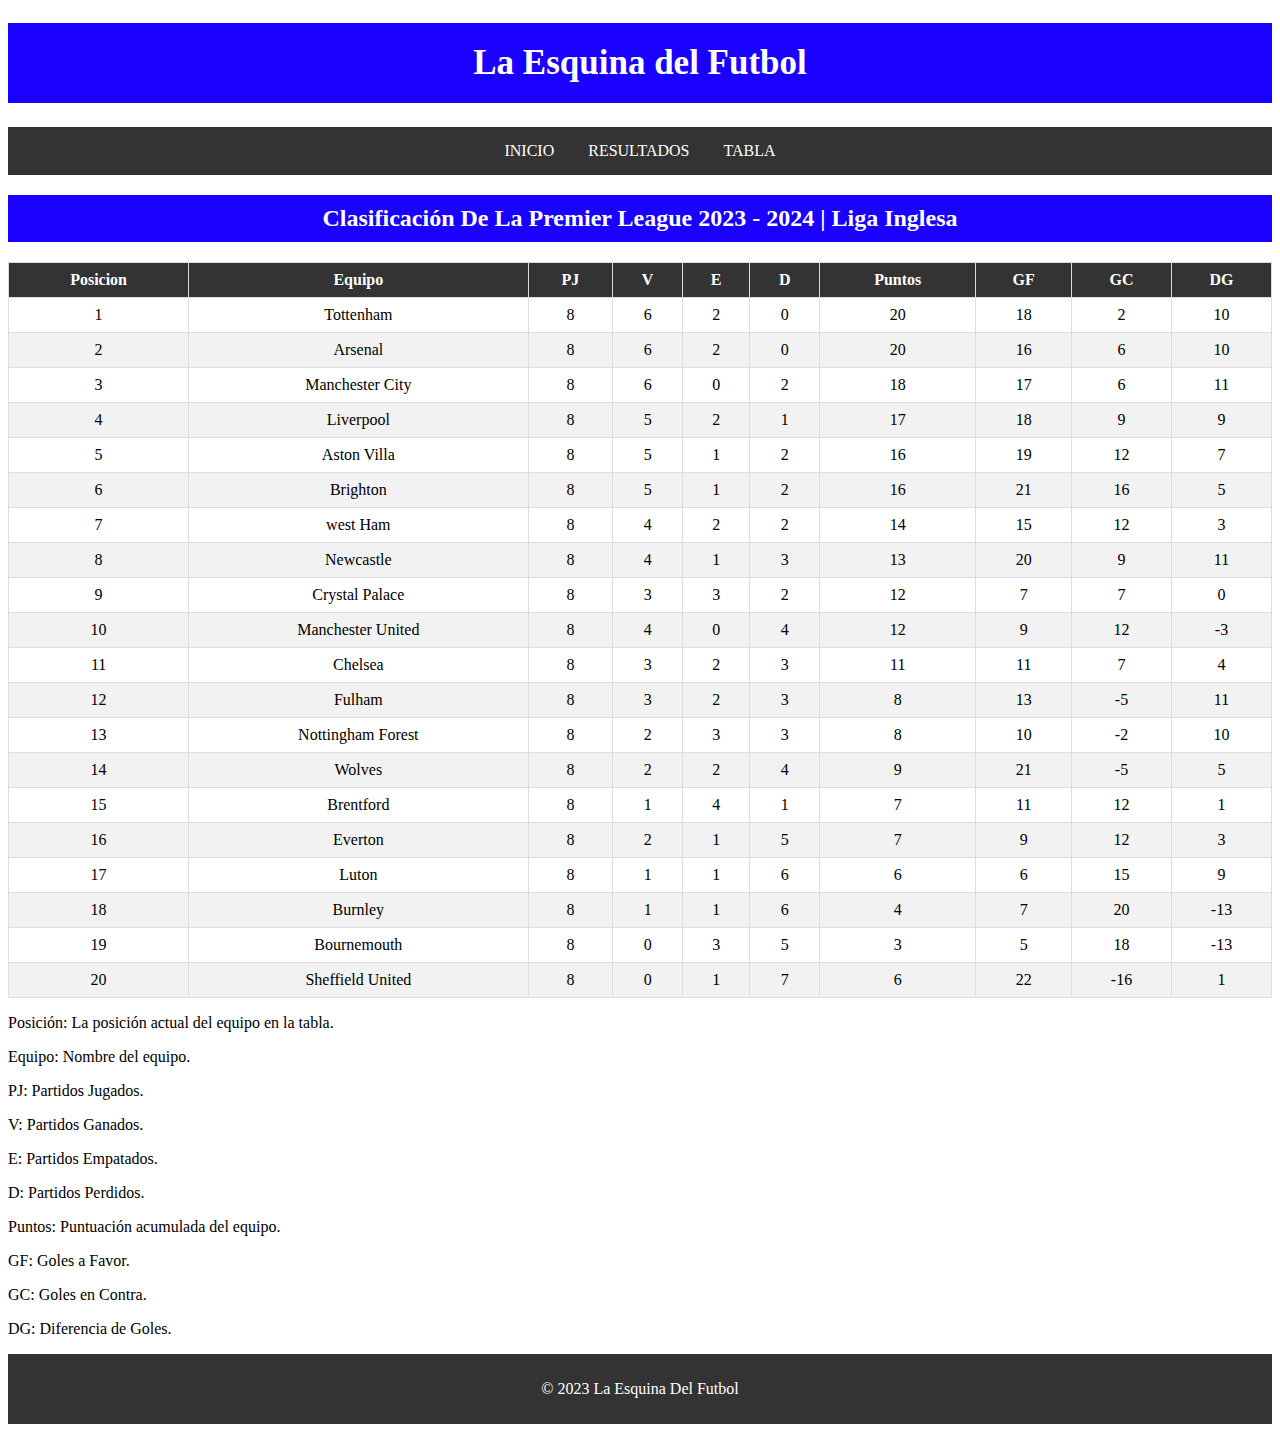
<file: 2.html>
<!DOCTYPE html>
<html lang="es">
<head>
    <meta charset="UTF-8">
    <meta name="viewport" content="width=device-width, initial-scale=1.0">
    <link rel="stylesheet" href="style02.css">
    <title>La Esquina del Futbol</title>
</head>
<body>

<header>
    <h1>La Esquina del Futbol</h1>
    <nav>
        <ul>
            <li><a href="index.html">INICIO</a></li>
            <li><a href="EligeLigaResultado.html">RESULTADOS</a></li>
            <li><a href="EligeLigaTabla.html">TABLA</a></li>
        </ul>
    </nav>
</header>

<section id="content">
    <h2>Clasificación De La Premier League 2023 - 2024 | Liga Inglesa</h2>
    <table id="PremierLeagueTable">
        <thead>
        <tr>
            <th>Posicion</th>
            <th>Equipo</th>
            <th>PJ</th>
            <th>V</th>
            <th>E</th>
            <th>D</th>
            <th>Puntos</th>
            <th>GF</th>
            <th>GC</th>
            <th>DG</th>
        </tr>
        </thead>
        <tbody>
		<tr>
					<td>1</td>
					<td>Tottenham</td>
					<td>8</td>
					<td>6</td>
					<td>2</td>
					<td>0</td>
					<td>20</td>
					<td>18</td>
					<td>2</td>
					<td>10</td>
				</tr>
				<tr>
            <td>2</td>
            <td>Arsenal</td>
            <td>8</td>
            <td>6</td>
            <td>2</td>
            <td>0</td>
            <td>20</td>
            <td>16</td>
            <td>6</td>
            <td>10</td>
        </tr>
        <tr>
            <td>3</td>
            <td>Manchester City</td>
            <td>8</td>
            <td>6</td>
            <td>0</td>
            <td>2</td>
            <td>18</td>
            <td>17</td>
            <td>6</td>
            <td>11</td>
        </tr>
        <tr>
            <td>4</td>
            <td>Liverpool</td>
            <td>8</td>
            <td>5</td>
            <td>2</td>
            <td>1</td>
            <td>17</td>
            <td>18</td>
            <td>9</td>
            <td>9</td>
        </tr>
        <tr>
            <td>5</td>
            <td>Aston Villa</td>
            <td>8</td>
            <td>5</td>
            <td>1</td>
            <td>2</td>
            <td>16</td>
            <td>19</td>
            <td>12</td>
            <td>7</td>
        </tr>
        <tr>
            <td>6</td>
            <td>Brighton</td>
            <td>8</td>
            <td>5</td>
            <td>1</td>
            <td>2</td>
            <td>16</td>
            <td>21</td>
            <td>16</td>
            <td>5</td>
        </tr>
		<tr>
            <td>7</td>
            <td>west Ham</td>
            <td>8</td>
            <td>4</td>
            <td>2</td>
            <td>2</td>
            <td>14</td>
            <td>15</td>
            <td>12</td>
            <td>3</td>
        </tr>
		<tr>
            <td>8</td>
            <td>Newcastle</td>
            <td>8</td>
            <td>4</td>
            <td>1</td>
            <td>3</td>
            <td>13</td>
            <td>20</td>
            <td>9</td>
            <td>11</td>
        </tr>
		<tr>
            <td>9</td>
            <td>Crystal Palace</td>
            <td>8</td>
            <td>3</td>
            <td>3</td>
            <td>2</td>
            <td>12</td>
            <td>7</td>
            <td>7</td>
            <td>0</td>
        </tr>
		<tr>
            <td>10</td>
            <td>Manchester United</td>
            <td>8</td>
            <td>4</td>
            <td>0</td>
            <td>4</td>
            <td>12</td>
            <td>9</td>
            <td>12</td>
            <td>-3</td>
        </tr>
		<tr>
            <td>11</td>
            <td>Chelsea</td>
            <td>8</td>
            <td>3</td>
            <td>2</td>
            <td>3</td>
            <td>11</td>
            <td>11</td>
            <td>7</td>
            <td>4</td>
        </tr>
		<tr>
            <td>12</td>
            <td>Fulham</td>
            <td>8</td>
            <td>3</td>
            <td>2</td>
            <td>3</td>
            <td>8</td>
            <td>13</td>
            <td>-5</td>
            <td>11</td>
        </tr>
		<tr>
            <td>13</td>
            <td>Nottingham Forest</td>
            <td>8</td>
            <td>2</td>
            <td>3</td>
            <td>3</td>
            <td>8</td>
            <td>10</td>
            <td>-2</td>
            <td>10</td>
        </tr>
		<tr>
            <td>14</td>
            <td>Wolves</td>
            <td>8</td>
            <td>2</td>
            <td>2</td>
            <td>4</td>
            <td>9</td>
            <td>21</td>
            <td>-5</td>
            <td>5</td>
        </tr>
		<tr>
            <td>15</td>
            <td>Brentford</td>
            <td>8</td>
            <td>1</td>
            <td>4</td>
            <td>1</td>
            <td>7</td>
            <td>11</td>
            <td>12</td>
            <td>1</td>
        </tr>
		<tr>
            <td>16</td>
            <td>Everton</td>
            <td>8</td>
            <td>2</td>
            <td>1</td>
            <td>5</td>
            <td>7</td>
            <td>9</td>
            <td>12</td>
            <td>3</td>
        </tr>
		<tr>
            <td>17</td>
            <td>Luton</td>
            <td>8</td>
            <td>1</td>
            <td>1</td>
            <td>6</td>
            <td>6</td>
            <td>6</td>
            <td>15</td>
            <td>9</td>
        </tr>
		<tr>
            <td>18</td>
            <td>Burnley</td>
            <td>8</td>
            <td>1</td>
            <td>1</td>
            <td>6</td>
            <td>4</td>
            <td>7</td>
            <td>20</td>
            <td>-13</td>
        </tr>
		<tr>
            <td>19</td>
            <td>Bournemouth</td>
            <td>8</td>
            <td>0</td>
            <td>3</td>
            <td>5</td>
            <td>3</td>
            <td>5</td>
            <td>18</td>
            <td>-13</td>
        </tr>
		<tr>
            <td>20</td>
            <td>Sheffield United</td>
            <td>8</td>
            <td>0</td>
            <td>1</td>
            <td>7</td>
            <td>6</td>
            <td>22</td>
            <td>-16</td>
            <td>1</td>
        </tr>
        </tbody>
    </table>
	<p>Posición: La posición actual del equipo en la tabla.</p>
    <p>Equipo: Nombre del equipo.</p>
    <p>PJ: Partidos Jugados.</p>
    <p>V: Partidos Ganados.</p>
    <p>E: Partidos Empatados.</p>
    <p>D: Partidos Perdidos.</p>
    <p>Puntos: Puntuación acumulada del equipo.</p>
    <p>GF: Goles a Favor.</p>
    <p>GC: Goles en Contra.</p>
    <p>DG: Diferencia de Goles.</p>
</section>

<footer>
    <p>&copy; 2023 La Esquina Del Futbol</p>
</footer>

</body>
</html>
</file>
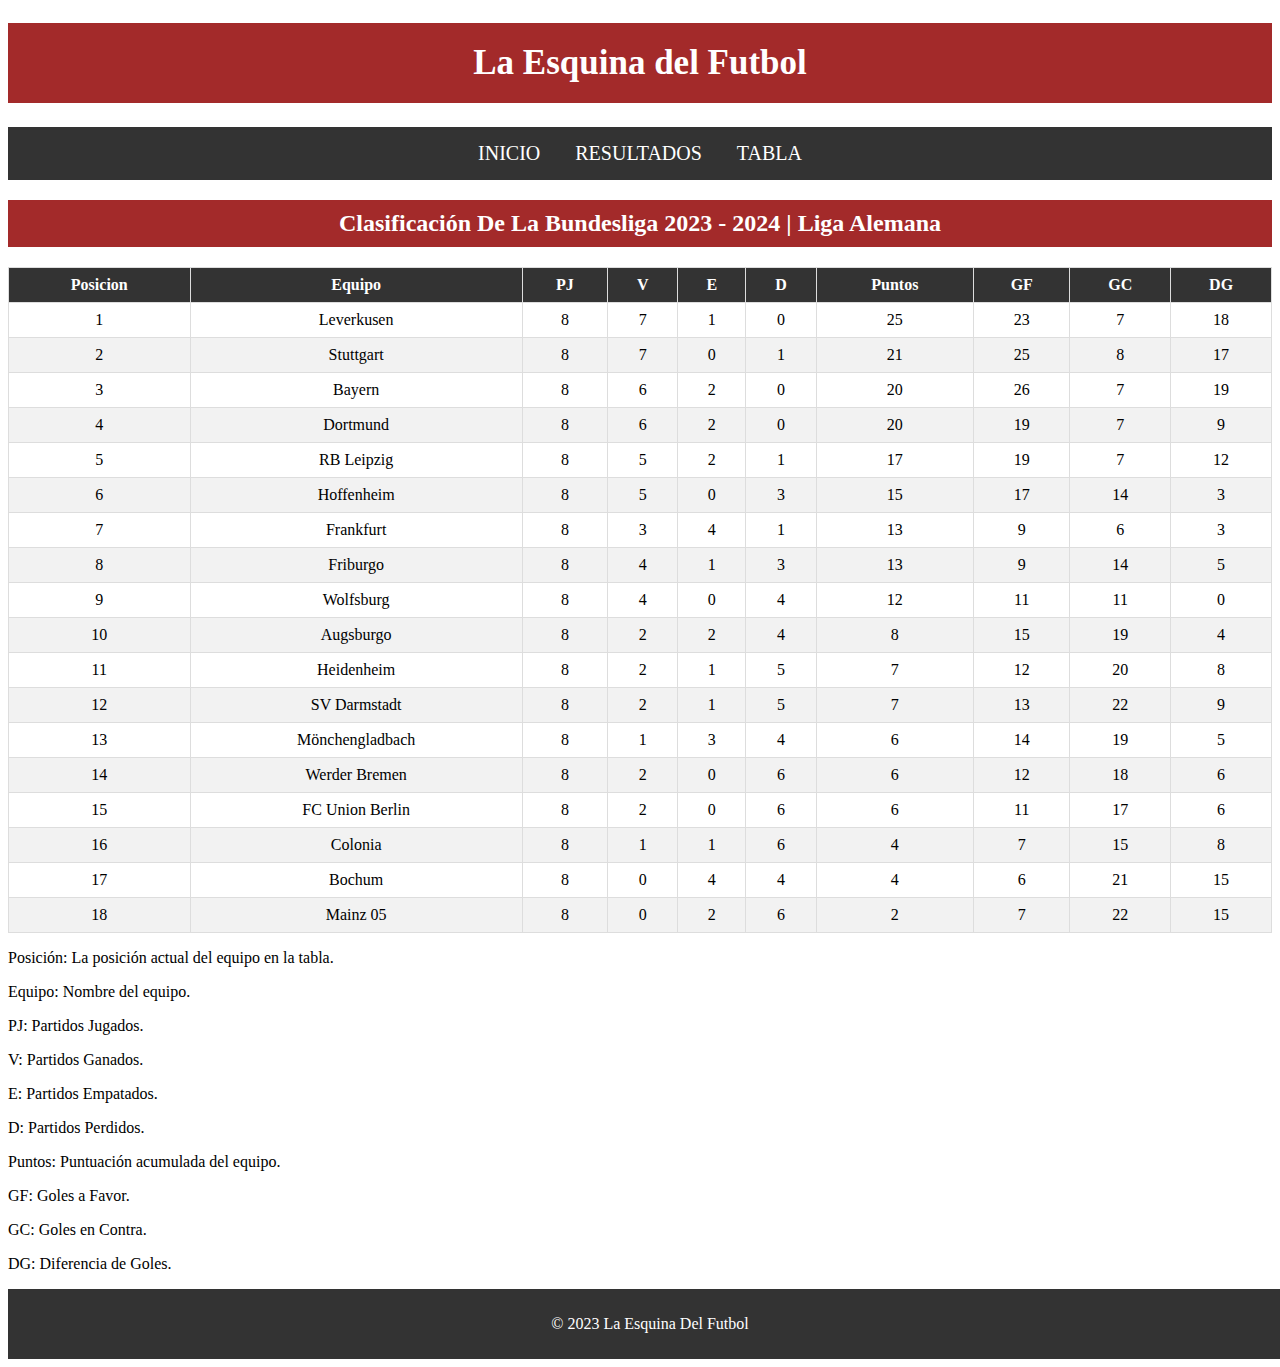
<file: 3.html>
<!DOCTYPE html>
<html lang="es">
<head>
    <meta charset="UTF-8">
    <meta name="viewport" content="width=device-width, initial-scale=1.0">
    <link rel="stylesheet" href="style03.css">
    <title>La Esquina del Futbol</title>
</head>
<body>

<header>
    <h1>La Esquina del Futbol</h1>
    <nav>
        <ul>
            <li><a href="index.html">INICIO</a></li>
            <li><a href="EligeLigaResultado.html">RESULTADOS</a></li>
            <li><a href="EligeLigaTabla.html">TABLA</a></li>
        </ul>
    </nav>
</header>

<section id="content">
    <h2>Clasificación De La Bundesliga 2023 - 2024 | Liga Alemana</h2>
    <table id="BundesligaTable">
        <thead>
            <tr>
                <th>Posicion</th>
                <th>Equipo</th>
                <th>PJ</th>
                <th>V</th>
                <th>E</th>
                <th>D</th>
                <th>Puntos</th>
                <th>GF</th>
                <th>GC</th>
                <th>DG</th>
            </tr>
        </thead>
        <tbody>
        <tr>
				<td>1</td>
				<td>Leverkusen</td>
				<td>8</td>
				<td>7</td>
				<td>1</td>
				<td>0</td>
				<td>25</td>
				<td>23</td>
				<td>7</td>
				<td>18</td>
			</tr>
			<tr>
            <td>2</td>
            <td>Stuttgart</td>
            <td>8</td>
            <td>7</td>
            <td>0</td>
            <td>1</td>
            <td>21</td>
            <td>25</td>
            <td>8</td>
            <td>17</td>
        </tr>
        <tr>
            <td>3</td>
            <td>Bayern</td>
            <td>8</td>
            <td>6</td>
            <td>2</td>
            <td>0</td>
            <td>20</td>
            <td>26</td>
            <td>7</td>
            <td>19</td>
        </tr>
        <tr>
            <td>4</td>
            <td>Dortmund</td>
            <td>8</td>
            <td>6</td>
            <td>2</td>
            <td>0</td>
            <td>20</td>
            <td>19</td>
            <td>7</td>
            <td>9</td>
        </tr>
        <tr>
            <td>5</td>
            <td>RB Leipzig</td>
            <td>8</td>
            <td>5</td>
            <td>2</td>
            <td>1</td>
            <td>17</td>
            <td>19</td>
            <td>7</td>
            <td>12</td>
        </tr>
        <tr>
            <td>6</td>
            <td>Hoffenheim</td>
            <td>8</td>
            <td>5</td>
            <td>0</td>
            <td>3</td>
            <td>15</td>
            <td>17</td>
            <td>14</td>
            <td>3</td>
        </tr>
        <tr>
            <td>7</td>
            <td>Frankfurt</td>
            <td>8</td>
            <td>3</td>
            <td>4</td>
            <td>1</td>
            <td>13</td>
            <td>9</td>
            <td>6</td>
            <td>3</td>
        </tr>
        <tr>
            <td>8</td>
            <td>Friburgo</td>
            <td>8</td>
            <td>4</td>
            <td>1</td>
            <td>3</td>
            <td>13</td>
            <td>9</td>
            <td>14</td>
            <td>5</td>
        </tr>
        <tr>
            <td>9</td>
            <td>Wolfsburg</td>
            <td>8</td>
            <td>4</td>
            <td>0</td>
            <td>4</td>
            <td>12</td>
            <td>11</td>
            <td>11</td>
            <td>0</td>
        </tr>
		<tr>
            <td>10</td>
            <td>Augsburgo</td>
            <td>8</td>
            <td>2</td>
            <td>2</td>
            <td>4</td>
            <td>8</td>
            <td>15</td>
            <td>19</td>
            <td>4</td>
        </tr>
		<tr>
            <td>11</td>
            <td>Heidenheim</td>
            <td>8</td>
            <td>2</td>
            <td>1</td>
            <td>5</td>
            <td>7</td>
            <td>12</td>
            <td>20</td>
            <td>8</td>
        </tr>
		<tr>
            <td>12</td>
            <td>SV Darmstadt</td>
            <td>8</td>
            <td>2</td>
            <td>1</td>
            <td>5</td>
            <td>7</td>
            <td>13</td>
            <td>22</td>
            <td>9</td>
        </tr>
		<tr>
            <td>13</td>
            <td>Mönchengladbach</td>
            <td>8</td>
            <td>1</td>
            <td>3</td>
            <td>4</td>
            <td>6</td>
            <td>14</td>
            <td>19</td>
            <td>5</td>
        </tr>
		<tr>
            <td>14</td>
            <td>Werder Bremen</td>
            <td>8</td>
            <td>2</td>
            <td>0</td>
            <td>6</td>
            <td>6</td>
            <td>12</td>
            <td>18</td>
            <td>6</td>
        </tr>
		<tr>
            <td>15</td>
            <td>FC Union Berlin</td>
            <td>8</td>
            <td>2</td>
            <td>0</td>
            <td>6</td>
            <td>6</td>
            <td>11</td>
            <td>17</td>
            <td>6</td>
        </tr>
		<tr>
            <td>16</td>
            <td>Colonia</td>
            <td>8</td>
            <td>1</td>
            <td>1</td>
            <td>6</td>
            <td>4</td>
            <td>7</td>
            <td>15</td>
            <td>8</td>
        </tr>
		<tr>
            <td>17</td>
            <td>Bochum</td>
            <td>8</td>
            <td>0</td>
            <td>4</td>
            <td>4</td>
            <td>4</td>
            <td>6</td>
            <td>21</td>
            <td>15</td>
        </tr>
		<tr>
            <td>18</td>
            <td>Mainz 05</td>
            <td>8</td>
            <td>0</td>
            <td>2</td>
            <td>6</td>
            <td>2</td>
            <td>7</td>
            <td>22</td>
            <td>15</td>
        </tr>
        </tbody>
    </table>
    <p>Posición: La posición actual del equipo en la tabla.</p>
    <p>Equipo: Nombre del equipo.</p>
    <p>PJ: Partidos Jugados.</p>
    <p>V: Partidos Ganados.</p>
    <p>E: Partidos Empatados.</p>
    <p>D: Partidos Perdidos.</p>
    <p>Puntos: Puntuación acumulada del equipo.</p>
    <p>GF: Goles a Favor.</p>
    <p>GC: Goles en Contra.</p>
    <p>DG: Diferencia de Goles.</p>
</section>

<footer>
   <p>&copy; 2023 La Esquina Del Futbol</p>
</footer>

</body>
</html>
</file>
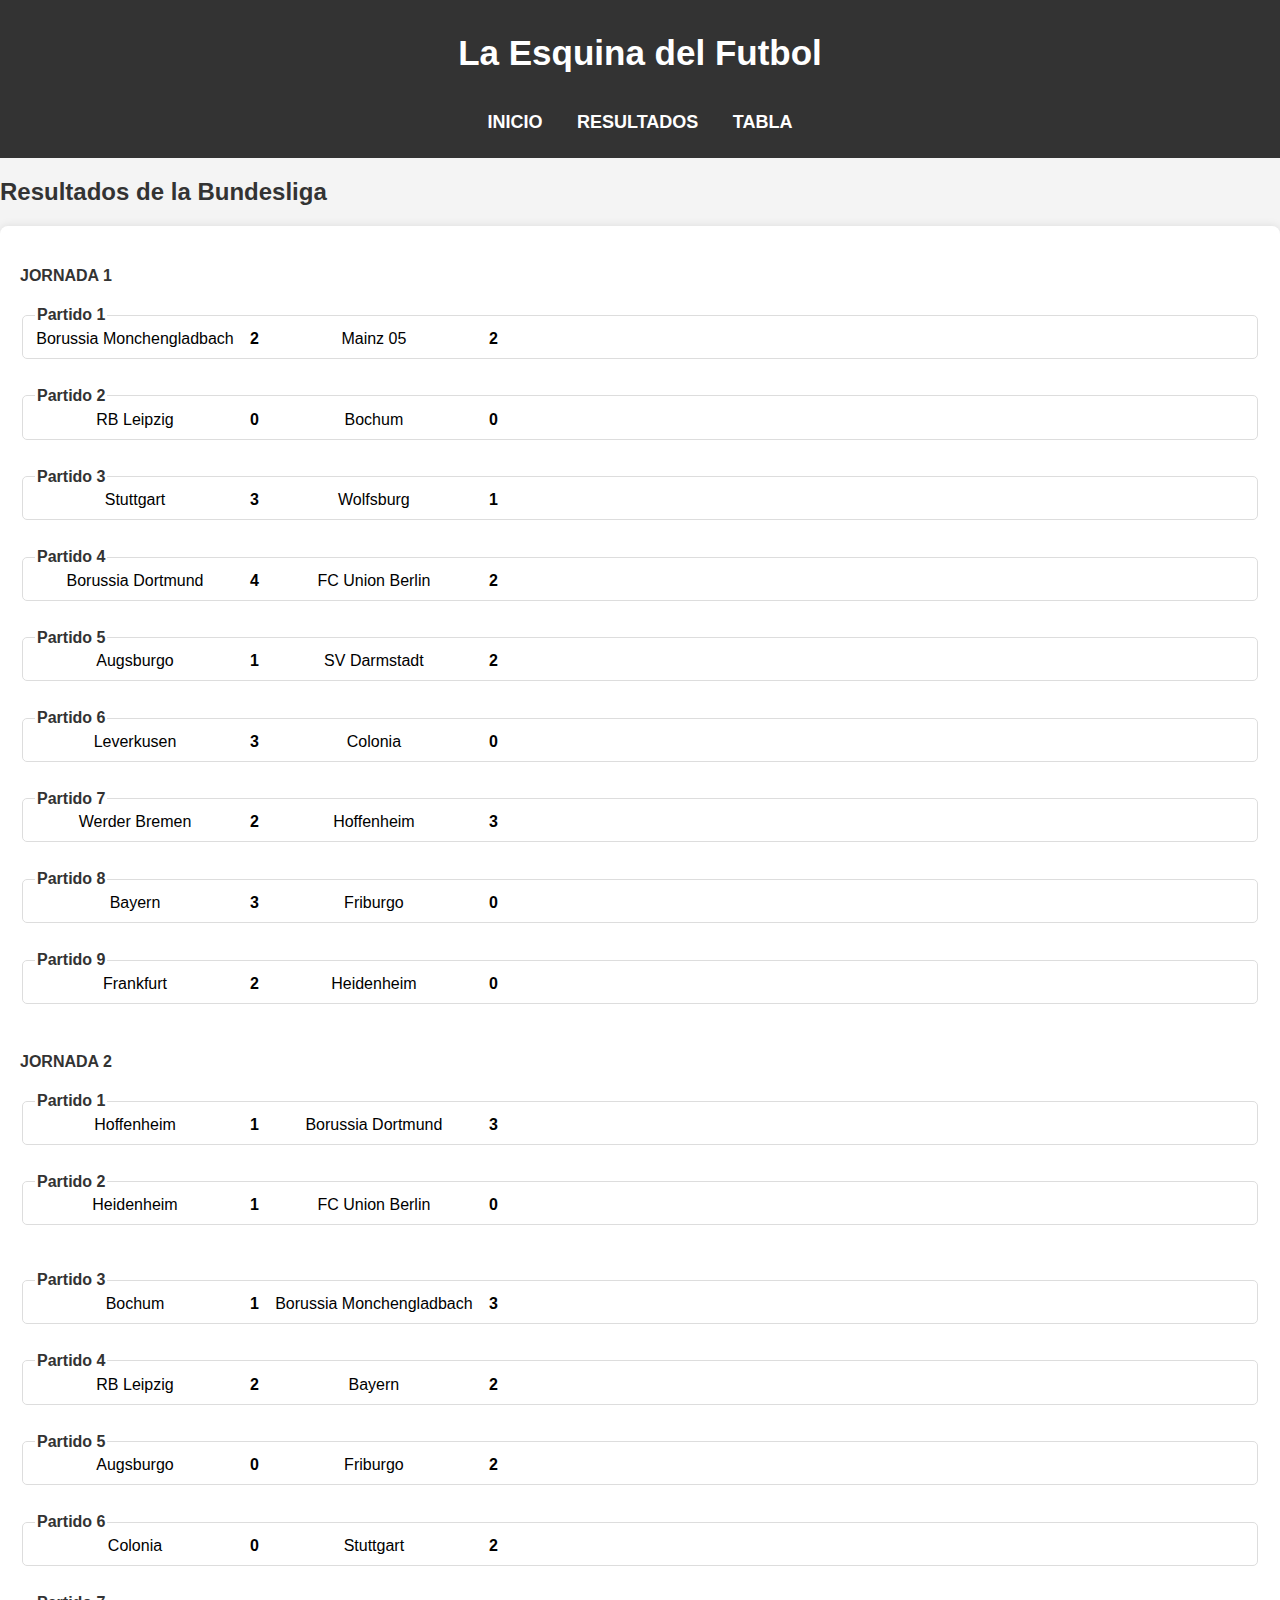
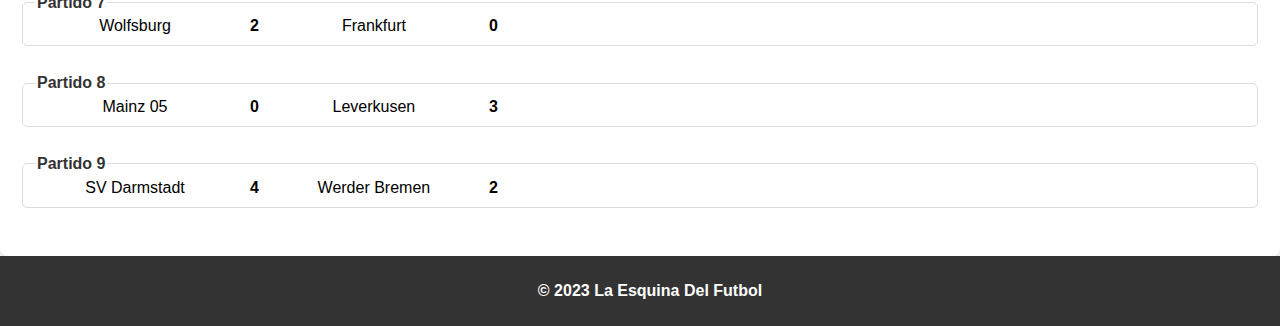
<file: 4.html>
<!DOCTYPE html>
<html lang="es">
<head>
    <meta charset="UTF-8">
    <meta name="viewport" content="width=device-width, initial-scale=1.0">
    <link rel="stylesheet" href="style04.css">
    <title>La Esquina del Futbol</title>
</head>
<body>

<header>
    <h1>La Esquina del Futbol</h1>
    <nav>
        <ul>
            <li><a href="index.html"><b>INICIO</b></a></li>
            <li><a href="EligeLigaResultado.html"><b>RESULTADOS</b></a></li>
            <li><a href="EligeLigaTabla.html"><b>TABLA</b></a></li>
        </ul>
    </nav>
</header>

<section id="content">
    <h2>Resultados de la Bundesliga</h2>
    <div id="Bundesliga"> 
        <h4>JORNADA 1</h4>
        
            <fieldset>
                <legend><b>Partido 1</b></legend>
                <div class="equipo-local">Borussia Monchengladbach</div>
                <div class="resultado">2</div>
                <div class="equipo-visitante">Mainz 05</div>
                <div class="resultado">2</div>
            </fieldset>
            <br>
                <fieldset>
                    <legend><b>Partido 2</b></legend>
                    <div class="equipo-local">RB Leipzig</div>
                    <div class="resultado">0</div>
                    <div class="equipo-visitante">Bochum</div>
                    <div class="resultado">0</div>
                </fieldset>
				<br>
                <fieldset>
                    <legend><b>Partido 3</b></legend>
                    <div class="equipo-local">Stuttgart</div>
                    <div class="resultado">3</div>
                    <div class="equipo-visitante">Wolfsburg</div>
                    <div class="resultado">1</div>
                </fieldset>
				<br>
                <fieldset>
                    <legend><b>Partido 4</b></legend>
                    <div class="equipo-local">Borussia Dortmund</div>
                    <div class="resultado">4</div>
                    <div class="equipo-visitante">FC Union Berlin</div>
                    <div class="resultado">2</div>
                </fieldset>
				<br>
                <fieldset>
                    <legend><b>Partido 5</b></legend>
                    <div class="equipo-local">Augsburgo</div>
                    <div class="resultado">1</div>
                    <div class="equipo-visitante">SV Darmstadt</div>
                    <div class="resultado">2</div>
                </fieldset>
				<br>
                <fieldset>
                    <legend><b>Partido 6</b></legend>
                    <div class="equipo-local">Leverkusen</div>
                    <div class="resultado">3</div>
                    <div class="equipo-visitante">Colonia</div>
                    <div class="resultado">0</div>
                </fieldset>
				<br>
                <fieldset>
                    <legend><b>Partido 7</b></legend>
                    <div class="equipo-local">Werder Bremen</div>
                    <div class="resultado">2</div>
                    <div class="equipo-visitante">Hoffenheim</div>
                    <div class="resultado">3</div>
                </fieldset>
				<br>
                <fieldset>
                    <legend><b>Partido 8</b></legend>
                    <div class="equipo-local">Bayern</div>
                    <div class="resultado">3</div>
                    <div class="equipo-visitante">Friburgo</div>
                    <div class="resultado">0</div>
                </fieldset>
				<br>
                <fieldset>
                    <legend><b>Partido 9</b></legend>
                    <div class="equipo-local">Frankfurt</div>
                    <div class="resultado">2</div>
                    <div class="equipo-visitante">Heidenheim</div>
                    <div class="resultado">0</div>
                </fieldset>
				<br>
      

        <h4>JORNADA 2</h4>
       
            <fieldset>
                <legend><b>Partido 1</b></legend>
                <div class="equipo-local">Hoffenheim</div>
                <div class="resultado">1</div>
                <div class="equipo-visitante">Borussia Dortmund</div>
                <div class="resultado">3</div>
            </fieldset>
            <br>
        <fieldset>
            <legend><b>Partido 2</b></legend>
            <div class="equipo-local">Heidenheim</div>
            <div class="resultado">1</div>
            <div class="equipo-visitante">FC Union Berlin</div>
            <div class="resultado">0</div>
        </fieldset>
        <br>
		<br>
                <fieldset>
                    <legend><b>Partido 3</b></legend>
                    <div class="equipo-local">Bochum</div>
                    <div class="resultado">1</div>
                    <div class="equipo-visitante">Borussia Monchengladbach</div>
                    <div class="resultado">3</div>
                </fieldset>
				<br>
                <fieldset>
                    <legend><b>Partido 4</b></legend>
                    <div class="equipo-local">RB Leipzig</div>
                    <div class="resultado">2</div>
                    <div class="equipo-visitante">Bayern</div>
                    <div class="resultado">2</div>
                </fieldset>
				<br>
                <fieldset>
                    <legend><b>Partido 5</b></legend>
                    <div class="equipo-local">Augsburgo</div>
                    <div class="resultado">0</div>
                    <div class="equipo-visitante">Friburgo </div>
                    <div class="resultado">2</div>
                </fieldset>
				<br>
                <fieldset>
                    <legend><b>Partido 6</b></legend>
                    <div class="equipo-local">Colonia</div>
                    <div class="resultado">0</div>
                    <div class="equipo-visitante">Stuttgart</div>
                    <div class="resultado">2</div>
                </fieldset>
				<br>
                <fieldset>
                    <legend><b>Partido 7</b></legend>
                    <div class="equipo-local">Wolfsburg</div>
                    <div class="resultado">2</div>
                    <div class="equipo-visitante">Frankfurt</div>
                    <div class="resultado">0</div>
                </fieldset>
				<br>
                <fieldset>
                    <legend><b>Partido 8</b></legend>
                    <div class="equipo-local">Mainz 05</div>
                    <div class="resultado">0</div>
                    <div class="equipo-visitante">Leverkusen</div>
                    <div class="resultado">3</div>
                </fieldset>
				<br>
                <fieldset>
                    <legend><b>Partido 9</b></legend>
                    <div class="equipo-local">SV Darmstadt</div>
                    <div class="resultado">4</div>
                    <div class="equipo-visitante">Werder Bremen</div>
                    <div class="resultado">2</div>
                </fieldset>
				<br>

    </div>
</section>

<footer>
    <p><b>&copy; 2023 La Esquina Del Futbol</b></p>
</footer>

</body>
</html>
</file>
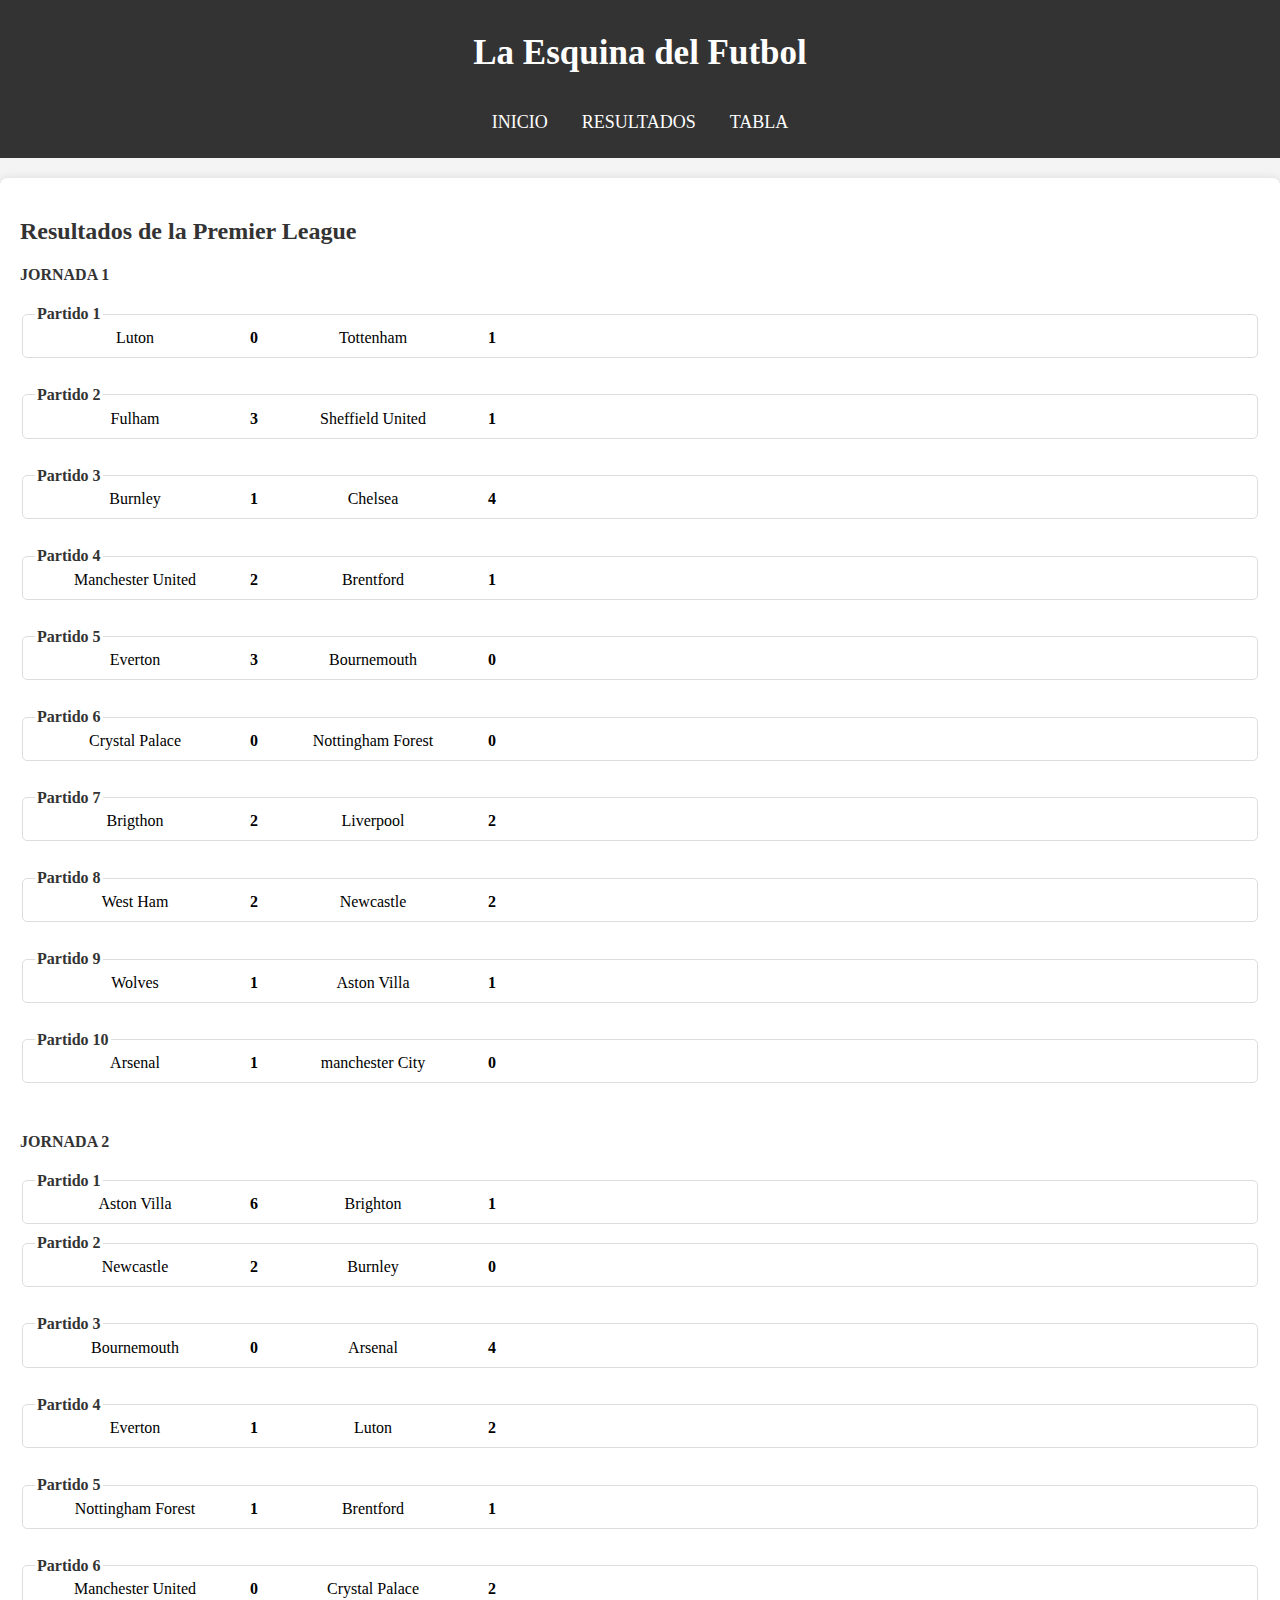
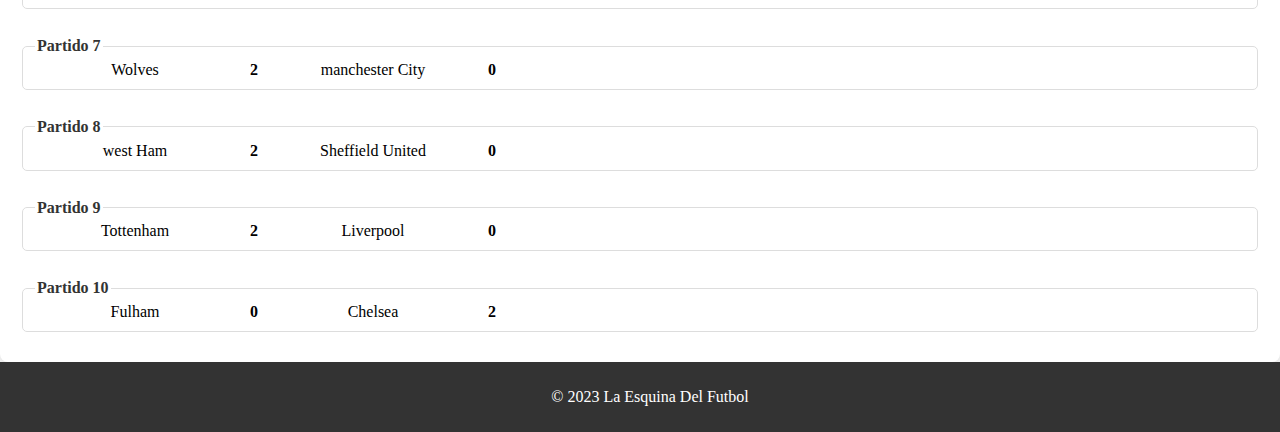
<file: 5.html>
<!DOCTYPE html>
<html lang="es">
<head>
    <meta charset="UTF-8">
    <meta name="viewport" content="width=device-width, initial-scale=1.0">
    <link rel="stylesheet" href="style05.css">
    <title>La Esquina del Futbol</title>
</head>
<body>

<header>
    <h1>La Esquina del Futbol</h1>
    <nav>
        <ul>
            <li><a href="index.html">INICIO</a></li>
            <li><a href="EligeLigaResultado.html">RESULTADOS</a></li>
            <li><a href="EligeLigaTabla.html">TABLA</a></li>
        </ul>
    </nav>
</header>

<section id="PremierLeague">
    <h2>Resultados de la Premier League</h2>
    <h4>JORNADA 1</h4>
            <fieldset>
                <legend>Partido 1</legend>
                <div class="equipo-local">Luton</div>
                <div class="resultado">0</div>
                <div class="equipo-visitante">Tottenham</div>
                <div class="resultado">1</div>
            </fieldset>
			<br>
            <fieldset>
                <legend><b>Partido 2</b></legend>
                <div class="equipo-local">Fulham</div>
                <div class="resultado">3</div>
                <div class="equipo-visitante">Sheffield United</div>
                <div class="resultado">1</div>
            </fieldset>
			<br>
			<fieldset>
                <legend><b>Partido 3</b></legend>
                <div class="equipo-local">Burnley</div>
                <div class="resultado">1</div>
                <div class="equipo-visitante">Chelsea</div>
                <div class="resultado">4</div>
            </fieldset>
			<br>
			<fieldset>
                <legend><b>Partido 4</b></legend>
                <div class="equipo-local">Manchester United</div>
                <div class="resultado">2</div>
                <div class="equipo-visitante">Brentford</div>
                <div class="resultado">1</div>
            </fieldset>
			<br>
			<fieldset>
                <legend><b>Partido 5</b></legend>
                <div class="equipo-local">Everton</div>
                <div class="resultado">3</div>
                <div class="equipo-visitante">Bournemouth</div>
                <div class="resultado">0</div>
            </fieldset>
			<br>
			<fieldset>
                <legend><b>Partido 6</b></legend>
                <div class="equipo-local">Crystal Palace</div>
                <div class="resultado">0</div>
                <div class="equipo-visitante">Nottingham Forest</div>
                <div class="resultado">0</div>
            </fieldset>
			<br>
			<fieldset>
                <legend><b>Partido 7</b></legend>
                <div class="equipo-local">Brigthon</div>
                <div class="resultado">2</div>
                <div class="equipo-visitante">Liverpool</div>
                <div class="resultado">2</div>
            </fieldset>
			<br>
			<fieldset>
                <legend><b>Partido 8</b></legend>
                <div class="equipo-local">West Ham</div>
                <div class="resultado">2</div>
                <div class="equipo-visitante">Newcastle</div>
                <div class="resultado">2</div>
            </fieldset>
			<br>
			<fieldset>
                <legend><b>Partido 9</b></legend>
                <div class="equipo-local">Wolves</div>
                <div class="resultado">1</div>
                <div class="equipo-visitante">Aston Villa</div>
                <div class="resultado">1</div>
            </fieldset>
			<br>
			<fieldset>
                <legend><b>Partido 10</b></legend>
                <div class="equipo-local">Arsenal</div>
                <div class="resultado">1</div>
                <div class="equipo-visitante">manchester City</div>
                <div class="resultado">0</div>
            </fieldset>
				<br>

    <h4>JORNADA 2</h4>
            <fieldset>
                <legend>Partido 1</legend>
                <div class="equipo-local">Aston Villa</div>
                <div class="resultado">6</div>
                <div class="equipo-visitante">Brighton</div>
                <div class="resultado">1</div>
            </fieldset>
			<fieldset>
            <legend><b>Partido 2</b></legend>
            <div class="equipo-local">Newcastle</div>
            <div class="resultado">2</div>
            <div class="equipo-visitante">Burnley</div>
            <div class="resultado">0</div>
        </fieldset>
        <br>
                <fieldset>
                    <legend><b>Partido 3</b></legend>
                    <div class="equipo-local">Bournemouth</div>
                    <div class="resultado">0</div>
                    <div class="equipo-visitante">Arsenal</div>
                    <div class="resultado">4</div>
                </fieldset>
				<br>
                <fieldset>
                    <legend><b>Partido 4</b></legend>
                    <div class="equipo-local">Everton</div>
                    <div class="resultado">1</div>
                    <div class="equipo-visitante">Luton</div>
                    <div class="resultado">2</div>
                </fieldset>
				<br>
                <fieldset>
                    <legend><b>Partido 5</b></legend>
                    <div class="equipo-local">Nottingham Forest</div>
                    <div class="resultado">1</div>
                    <div class="equipo-visitante">Brentford</div>
                    <div class="resultado">1</div>
                </fieldset>
				<br>
                <fieldset>
                    <legend><b>Partido 6</b></legend>
                    <div class="equipo-local">Manchester  United</div>
                    <div class="resultado">0</div>
                    <div class="equipo-visitante">Crystal Palace</div>
                    <div class="resultado">2</div>
                </fieldset>
				<br>
                <fieldset>
                    <legend><b>Partido 7</b></legend>
                    <div class="equipo-local">Wolves</div>
                    <div class="resultado">2</div>
                    <div class="equipo-visitante">manchester City</div>
                    <div class="resultado">0</div>
                </fieldset>
				<br>
                <fieldset>
                    <legend><b>Partido 8</b></legend>
                    <div class="equipo-local">west Ham</div>
                    <div class="resultado">2</div>
                    <div class="equipo-visitante">Sheffield United</div>
                    <div class="resultado">0</div>
                </fieldset>
				<br>
                <fieldset>
                    <legend><b>Partido 9</b></legend>
                    <div class="equipo-local">Tottenham</div>
                    <div class="resultado">2</div>
                    <div class="equipo-visitante">Liverpool</div>
                    <div class="resultado">0</div>
                </fieldset>
				<br>
				<fieldset>
                    <legend><b>Partido 10</b></legend>
                    <div class="equipo-local">Fulham</div>
                    <div class="resultado">0</div>
                    <div class="equipo-visitante">Chelsea</div>
                    <div class="resultado">2</div>
                </fieldset>
</section>

<footer>
    <p>&copy; 2023 La Esquina Del Futbol</p>
</footer>

</body>
</html>
</file>
<file: style02.css>
/* Estilos para la tabla */
/* Estilos para la tabla */
/* Estilos para el título h2 de la Bundesliga */
nav {
    background-color: #333;
    text-align: center;
}
#content nav {
    text-align: center;
}

ul {
    list-style-type: none;
    margin: 0;
    padding: 0;
    overflow: hidden;
}
li {
    display: inline-block;
    padding: 15px;
    
}

a {
    text-decoration: none;
    color: white;
    text-align: center;
}

a:hover {
    color: #ffcc00;
}

h1 {
    color:white;
    padding:20px;
    background-color: #1900ff;
    font-size: 35px;
    text-align: center ;
}

#content h2 {
    background-color: #1900ff; 
    color: white; 
    padding: 10px; 
    text-align: center;
}

#PremierLeagueTable {
    border-collapse: collapse;
    width: 100%;
}

#PremierLeagueTable th, #PremierLeagueTable td {
    border: 1px solid #ddd;
    padding: 8px;
    text-align: center;
}

#PremierLeagueTable th {
    background-color: #333;
    color: white;
}

#PremierLeagueTable tbody tr:nth-child(even) {
    background-color: #f2f2f2;
}

#PremierLeagueTable tbody tr:hover {
    background-color: #484c86;
}
footer {
    background-color: #333333;
    color: #ffffff;
    text-align: center;
    padding: 10px;
}

@media screen and (max-width: 600px) {
    /* Ajustes para pantallas pequeñas */
    li {
        display: block;
        padding: 10px;
    }

    a {
        display: block;
        padding: 10px;
    }

    h1 {
        font-size: 24px;
        padding: 15px;
    }

    nav {
        padding: 5px;
    }

    #PremierLeagueTable {
        margin-bottom: 10px;
    }
}
</file>
<file: style03.css>
/* Estilos para la tabla */
/* Estilos para el título h2 de la Bundesliga */
nav {
    background-color: #333;
    text-align: center;
    font-size: 20px;
}
#content nav {
    text-align: center;
    
}

ul {
    list-style-type: none;
    margin: 0;
    padding: 0;
    overflow: hidden;
}
li {
    display: inline-block;
    padding: 15px;
    
}

a {
    text-decoration: none;
    color: white;
    text-align: center;
}

a:hover {
    color: #ffcc00;
}

h1 {
    color:white;
    padding:20px;
    background-color: #a32a2a;
    font-size: 35px;
    text-align: center;
}

#content h2 {
    background-color: #a32a2a; /* Fondo rojo */
    color: white; /* Color del texto */
    padding: 10px; /* Espaciado interno */
    text-align: center;
}

#BundesligaTable {
    border-collapse: collapse;
    width: 100%;
    margin-top: 20px;
}
#BundesligaTable th,
#BundesligaTable td {
    border: 1px solid #ddd;
    padding: 8px;
    text-align: center;
}

#BundesligaTable th {
    background-color: #333;
    color: white;
}

#BundesligaTable tbody tr:nth-child(even) {
    background-color: #f2f2f2;
}

#BundesligaTable tbody tr:hover {
    background-color: #a32a2a;
}
footer {
    text-align: center;
    background-color: #333;
    color: white;
    padding: 10px;
    width: 100%;
}
@media screen and (max-width: 600px) {
    /* Ajustes para pantallas pequeñas */
    li {
        padding: 8px;
    }

    h1 {
        font-size: 24px;
        padding: 15px;
    }

    #BundesligaTable {
        margin-top: 10px;
    }
}
</file>
<file: style04.css>
body {
    font-family: Arial, sans-serif;
    margin: 0;
    padding: 0;
    background-color: #f4f4f4;
}

header {
    text-align: center;
    background-color: #333;
    color: white;
    padding: 10px;
}

nav ul {
    list-style-type: none;
    margin: 0;
    padding: 0;
    overflow: hidden;
}

nav li {
    display: inline-block;
    padding: 15px;
}

nav a {
    text-decoration: none;
    color: white;
    font-size: 18px;
}

nav a:hover {
    color: #ffcc00;
}

h1 {
    color: white;
    padding: 0px;
    font-size: 35px;
}

h2 {
    color: #333;
}

#Bundesliga {
    background-color: white;
    padding: 20px;
    border-radius: 8px;
    margin-top: 20px;
    box-shadow: 0 0 10px rgba(0, 0, 0, 0.1);
}

h4 {
    color: #333;
}

fieldset {
    border: 1px solid #ddd;
    border-radius: 5px;
    margin-bottom: 10px;
}

legend {
    color: #333;
    font-weight: bold;
}

.equipo-local,
.equipo-visitante {
    display: inline-block;
    width: 200px;
    text-align: center;
}

.resultado {
    display: inline-block;
    width: 30px;
    text-align: center;
    font-weight: bold;
}

footer {
    text-align: center;
    background-color: #333;
    color: white;
    padding: 10px;
    bottom: 0;
    width: 100%;
}

@media screen and (max-width: 600px) {
    nav li {
        padding: 8px;
    }

    h1 {
        font-size: 24px;
        padding: 8px;
    }

    .equipo-local,
    .equipo-visitante,
    .resultado {
        width: 100%;
    }
}
</file>
<file: style05.css>
body {
    margin: 0;
    padding: 0;
    background-color: #f4f4f4;
}

header {
    text-align: center;
    background-color: #333;
    color: white;
    padding: 10px;
}

nav ul {
    list-style-type: none;
    margin: 0;
    padding: 0;
    overflow: hidden;
}

nav li {
    display: inline-block;
    padding: 15px;
}

nav a {
    text-decoration: none;
    color: white;
    font-size: 18px;
}

nav a:hover {
    color: #ffcc00;
}

h1 {
    color: white;
    padding: 0px;
    font-size: 35px;
}

h2 {
    color: #333;
}

#PremierLeague {
    background-color: white;
    padding: 20px;
    border-radius: 8px;
    margin-top: 20px;
    box-shadow: 0 0 10px rgba(0, 0, 0, 0.1);
}

h4 {
    color: #333;
}

fieldset {
    border: 1px solid #ddd;
    border-radius: 5px;
    margin-bottom: 10px;
}

legend {
    color: #333;
    font-weight: bold;
}

.equipo-local,
.equipo-visitante {
    display: inline-block;
    width: 200px;
    text-align: center;
}

.resultado {
    display: inline-block;
    width: 30px;
    text-align: center;
    font-weight: bold;
}

footer {
    text-align: center;
    background-color: #333;
    color: white;
    padding: 10px;
    bottom: 0;
    width: 100%;
}

/* Media Query para pantallas pequeñas */
@media screen and (max-width: 600px) {
    nav li {
        padding: 8px;
    }

    h1 {
        font-size: 24px;
        padding: 8px;
    }

    .equipo-local,
    .equipo-visitante,
    .resultado {
        width: 100%; /* Ocupa todo el ancho en pantallas pequeñas */
    }
}
</file>
